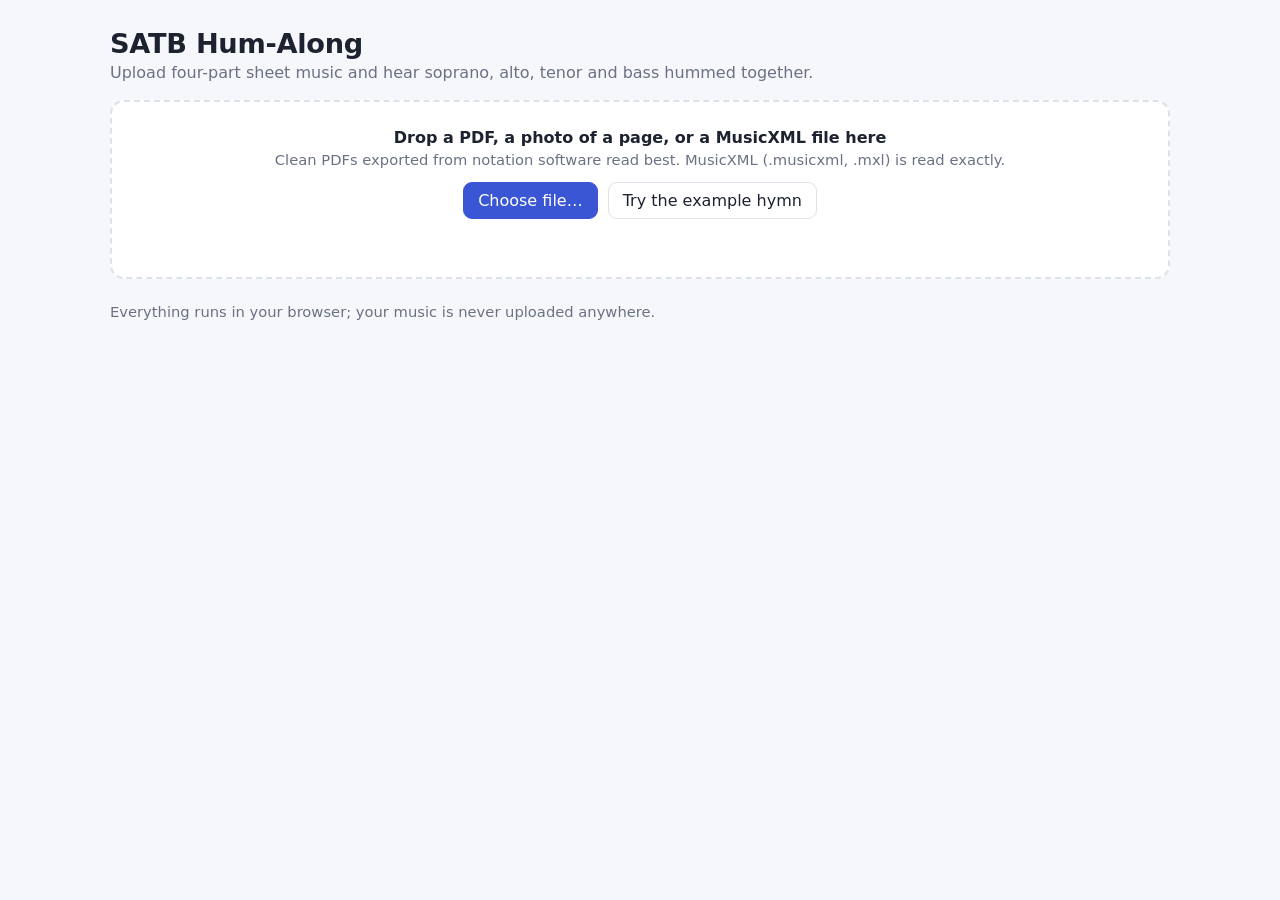
<file: index.html>
<!doctype html>
<html lang="en">
<head>
  <meta charset="utf-8">
  <meta name="viewport" content="width=device-width, initial-scale=1">
  <title>SATB Hum-Along</title>
  <link rel="stylesheet" href="style.css">
</head>
<body>
  <header>
    <h1>SATB Hum-Along</h1>
    <p class="tag">Upload four-part sheet music and hear soprano, alto, tenor and bass hummed together.</p>
  </header>

  <main>
    <section id="drop" class="drop">
      <p><strong>Drop a PDF, a photo of a page, or a MusicXML file here</strong></p>
      <p class="muted">Clean PDFs exported from notation software read best. MusicXML (.musicxml, .mxl) is read exactly.</p>
      <div class="row">
        <label class="btn primary">Choose file…
          <input id="file" type="file" accept=".pdf,application/pdf,image/*,.xml,.musicxml,.mxl" hidden>
        </label>
        <button id="example" class="btn">Try the example hymn</button>
      </div>
      <p id="status" class="status" role="status" aria-live="polite"></p>
    </section>

    <section id="workspace" hidden>
      <div class="transport">
        <button id="play" class="btn primary play" aria-label="Play">▶ Play</button>
        <button id="rewind" class="btn" aria-label="Back to start">⏮</button>
        <label class="tempo">Tempo
          <input id="tempo" type="range" min="40" max="180" value="80">
          <output id="tempoOut">80</output> bpm
        </label>
        <div id="parts" class="parts"></div>
      </div>

      <nav class="tabs" role="tablist">
        <button role="tab" data-tab="notes" aria-selected="true">Notes</button>
        <button role="tab" data-tab="sheet" aria-selected="false">Check against the sheet</button>
        <button role="tab" data-tab="settings" aria-selected="false">Reading settings</button>
      </nav>

      <div data-panel="notes">
        <div class="toolbar">
          <label>Add/edit part
            <select id="activePart"></select>
          </label>
          <button id="zoomOut" class="btn small" aria-label="Zoom out">−</button>
          <button id="zoomIn" class="btn small" aria-label="Zoom in">+</button>
          <button id="undo" class="btn small" disabled>Undo</button>
          <span id="selInfo" class="muted"></span>
        </div>
        <div id="roll" class="roll"></div>
        <details class="help">
          <summary>How to fix wrong notes</summary>
          <ul>
            <li>Click a note to select it (you'll hear it). Click empty space to move the start point.</li>
            <li><kbd>↑</kbd>/<kbd>↓</kbd> change pitch by a half step (hold <kbd>Shift</kbd> for an octave).</li>
            <li><kbd>←</kbd>/<kbd>→</kbd> select the previous/next note; <kbd>Shift</kbd>+<kbd>←</kbd>/<kbd>→</kbd> move it by half a beat.</li>
            <li><kbd>+</kbd>/<kbd>−</kbd> make it longer/shorter. <kbd>Delete</kbd> removes it. Drag notes with the mouse.</li>
            <li>Double-click empty space to add a note to the part chosen in “Add/edit part”.</li>
          </ul>
        </details>
      </div>

      <div data-panel="sheet" hidden>
        <p class="muted">Each dot marks a note the reader found, coloured by part. Click one to select it in the editor.
          Missing dots or wrong colours show where to fix things.</p>
        <div id="pages" class="pages"></div>
      </div>

      <div data-panel="settings" hidden>
        <p class="muted">The reader guesses these from the page. If the music sounds wrong throughout (every F a half step off,
          parts swapped, a part an octave out), correct them here and re-read. Re-reading discards edits made in the Notes tab.</p>
        <div class="settings">
          <label>Key signature <select id="key"></select></label>
          <label>Staves per line of music
            <select id="staves">
              <option value="2">2 — soprano &amp; alto on top, tenor &amp; bass below</option>
              <option value="4">4 — one staff per part</option>
              <option value="1">1 — all parts on one staff</option>
            </select>
          </label>
          <div id="clefs" class="clefs"></div>
          <button id="reread" class="btn primary">Re-read with these settings</button>
        </div>
      </div>
    </section>
  </main>

  <footer class="muted">
    Everything runs in your browser; your music is never uploaded anywhere.
  </footer>
  <script type="module" src="js/app.js"></script>
</body>
</html>
</file>
<file: style.css>
:root {
  --ink: #1d2230;
  --muted: #6a7184;
  --line: #dde1ea;
  --bg: #f6f7fa;
  --card: #fff;
  --accent: #3a56d4;
  font-family: system-ui, -apple-system, "Segoe UI", Roboto, sans-serif;
  color: var(--ink);
  background: var(--bg);
}
* { box-sizing: border-box; }
body { margin: 0; }
header, main, footer { max-width: 1100px; margin: 0 auto; padding: 0 20px; }
header { padding-top: 28px; }
h1 { margin: 0; font-size: 1.7rem; letter-spacing: -0.01em; }
.tag { margin: 4px 0 18px; color: var(--muted); }
.muted { color: var(--muted); font-size: 0.92rem; }
footer { padding: 24px 20px 40px; }

.drop {
  background: var(--card);
  border: 2px dashed var(--line);
  border-radius: 14px;
  padding: 22px 24px;
  text-align: center;
  transition: border-color .15s, background .15s;
}
.drop.over { border-color: var(--accent); background: #f0f3ff; }
.drop p { margin: 4px 0; }
.row { display: flex; gap: 10px; justify-content: center; margin-top: 14px; flex-wrap: wrap; }
.status { min-height: 1.3em; margin-top: 12px !important; font-size: .95rem; }
.status.error { color: #b3261e; }

.btn {
  font: inherit;
  border: 1px solid var(--line);
  background: #fff;
  color: var(--ink);
  border-radius: 9px;
  padding: 8px 14px;
  cursor: pointer;
}
.btn:hover:not(:disabled) { border-color: #b9c0cf; }
.btn:disabled { opacity: .45; cursor: default; }
.btn.primary { background: var(--accent); border-color: var(--accent); color: #fff; }
.btn.primary:hover { background: #2f49bd; }
.btn.small { padding: 4px 10px; }
.btn:focus-visible, select:focus-visible, input:focus-visible, canvas:focus-visible { outline: 2px solid var(--accent); outline-offset: 2px; }

#workspace { margin-top: 18px; }
.transport {
  display: flex; align-items: center; gap: 14px; flex-wrap: wrap;
  background: var(--card); border: 1px solid var(--line); border-radius: 14px; padding: 12px 14px;
}
.play { min-width: 104px; }
.tempo { display: flex; align-items: center; gap: 6px; font-size: .92rem; }
.tempo output { font-variant-numeric: tabular-nums; min-width: 2.2em; text-align: right; }
.parts { display: flex; gap: 8px; flex-wrap: wrap; margin-left: auto; }
.part {
  display: flex; align-items: center; gap: 6px; font-size: .9rem;
  border: 1px solid var(--line); border-radius: 999px; padding: 4px 10px 4px 6px; background: #fff;
}
.part .sw { width: 12px; height: 12px; border-radius: 50%; display: inline-block; }
.part input[type=range] { width: 70px; }
.part.off { opacity: .5; }

.tabs { display: flex; gap: 4px; margin: 18px 0 0; border-bottom: 1px solid var(--line); }
.tabs button {
  font: inherit; background: none; border: none; padding: 9px 14px; cursor: pointer; color: var(--muted);
  border-bottom: 2px solid transparent; margin-bottom: -1px;
}
.tabs button[aria-selected=true] { color: var(--ink); border-bottom-color: var(--accent); font-weight: 600; }
[data-panel] { padding-top: 14px; }

.toolbar { display: flex; align-items: center; gap: 10px; flex-wrap: wrap; margin-bottom: 10px; font-size: .92rem; }
select { font: inherit; padding: 5px 8px; border-radius: 8px; border: 1px solid var(--line); background: #fff; }
.roll {
  height: 440px; overflow: auto; background: #fff; border: 1px solid var(--line); border-radius: 12px;
  position: relative;
}
.roll canvas { display: block; }
.help { margin-top: 10px; font-size: .92rem; }
.help ul { margin: 8px 0; padding-left: 20px; line-height: 1.6; }
kbd { border: 1px solid var(--line); border-bottom-width: 2px; border-radius: 4px; padding: 0 5px; font-size: .85em; background: #fff; }

.pages { display: flex; flex-direction: column; gap: 16px; }
.page { position: relative; background: #fff; border: 1px solid var(--line); border-radius: 10px; overflow: hidden; }
.page canvas { display: block; width: 100%; height: auto; }
.page canvas.overlay { position: absolute; inset: 0; cursor: pointer; }

.settings { display: flex; flex-direction: column; gap: 12px; align-items: flex-start; font-size: .95rem; }
.settings label { display: flex; flex-direction: column; gap: 4px; }
.clefs { display: flex; gap: 12px; flex-wrap: wrap; }
</file>
